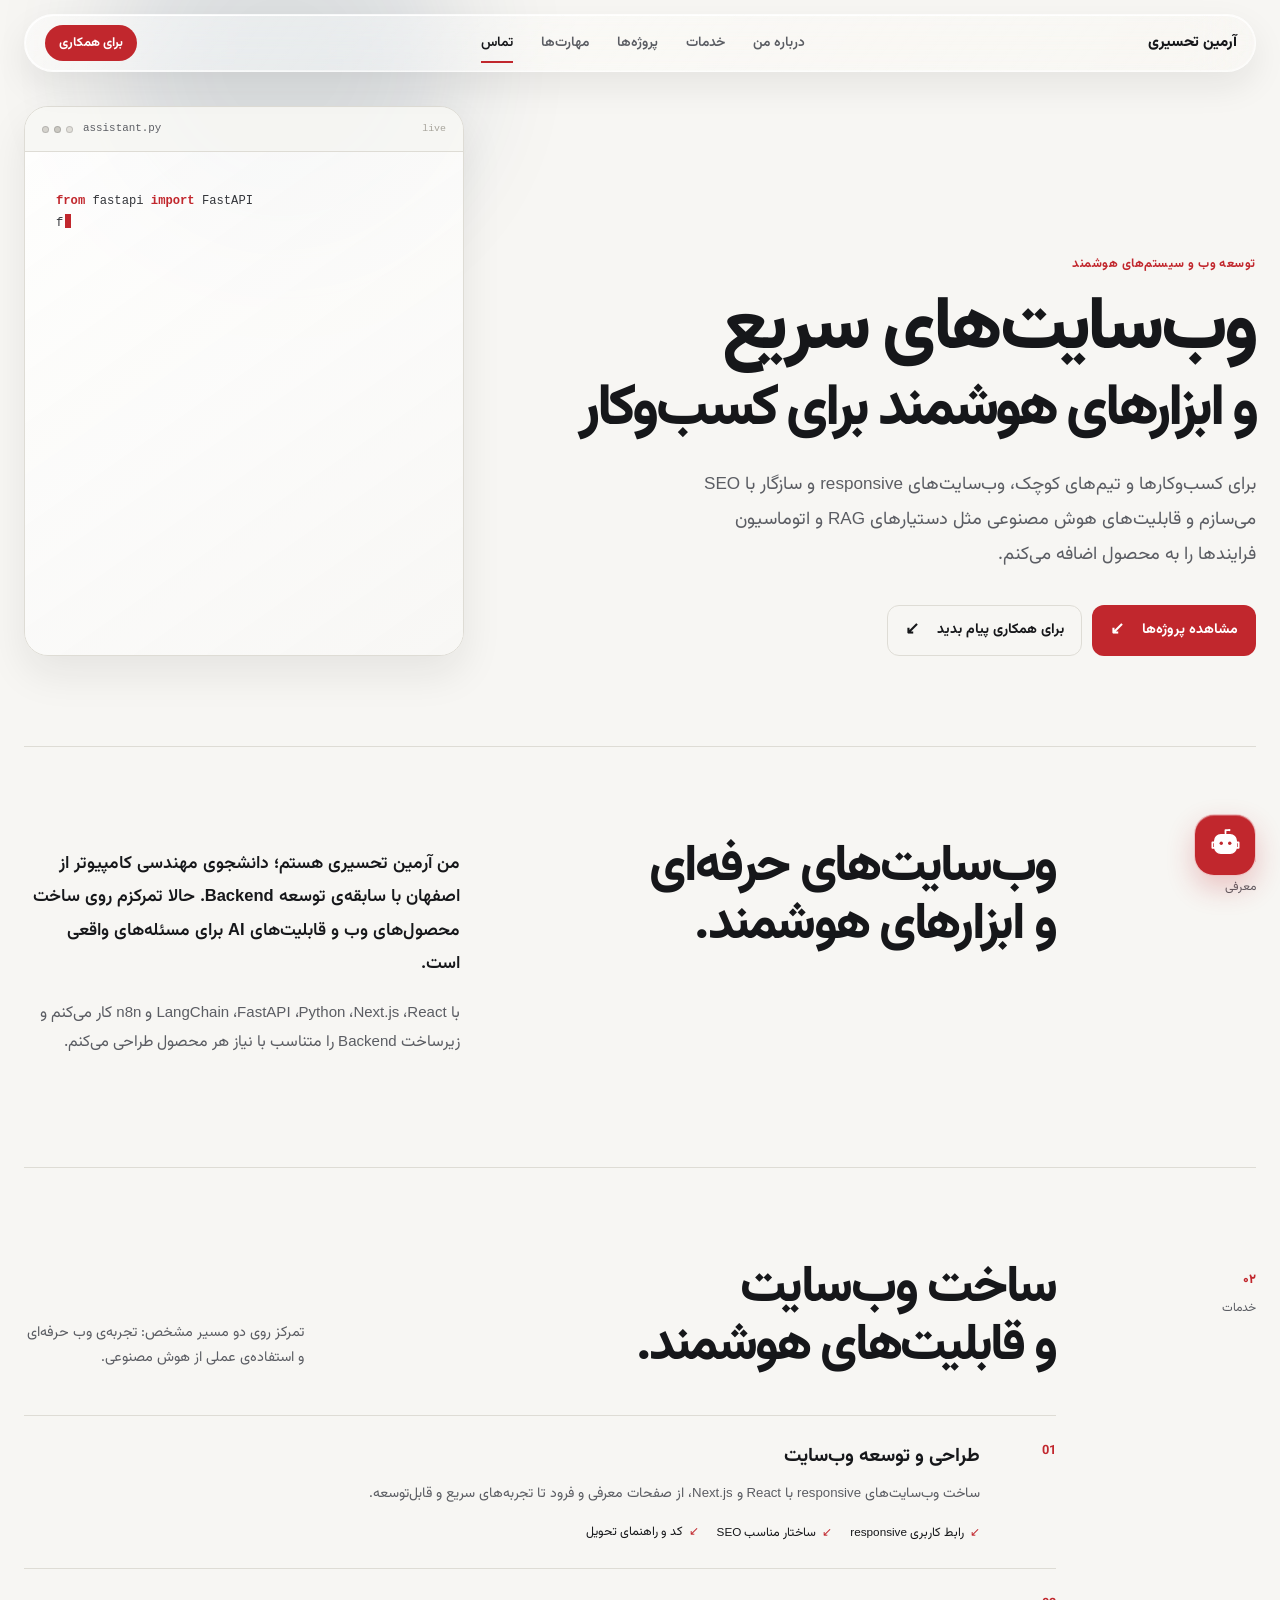
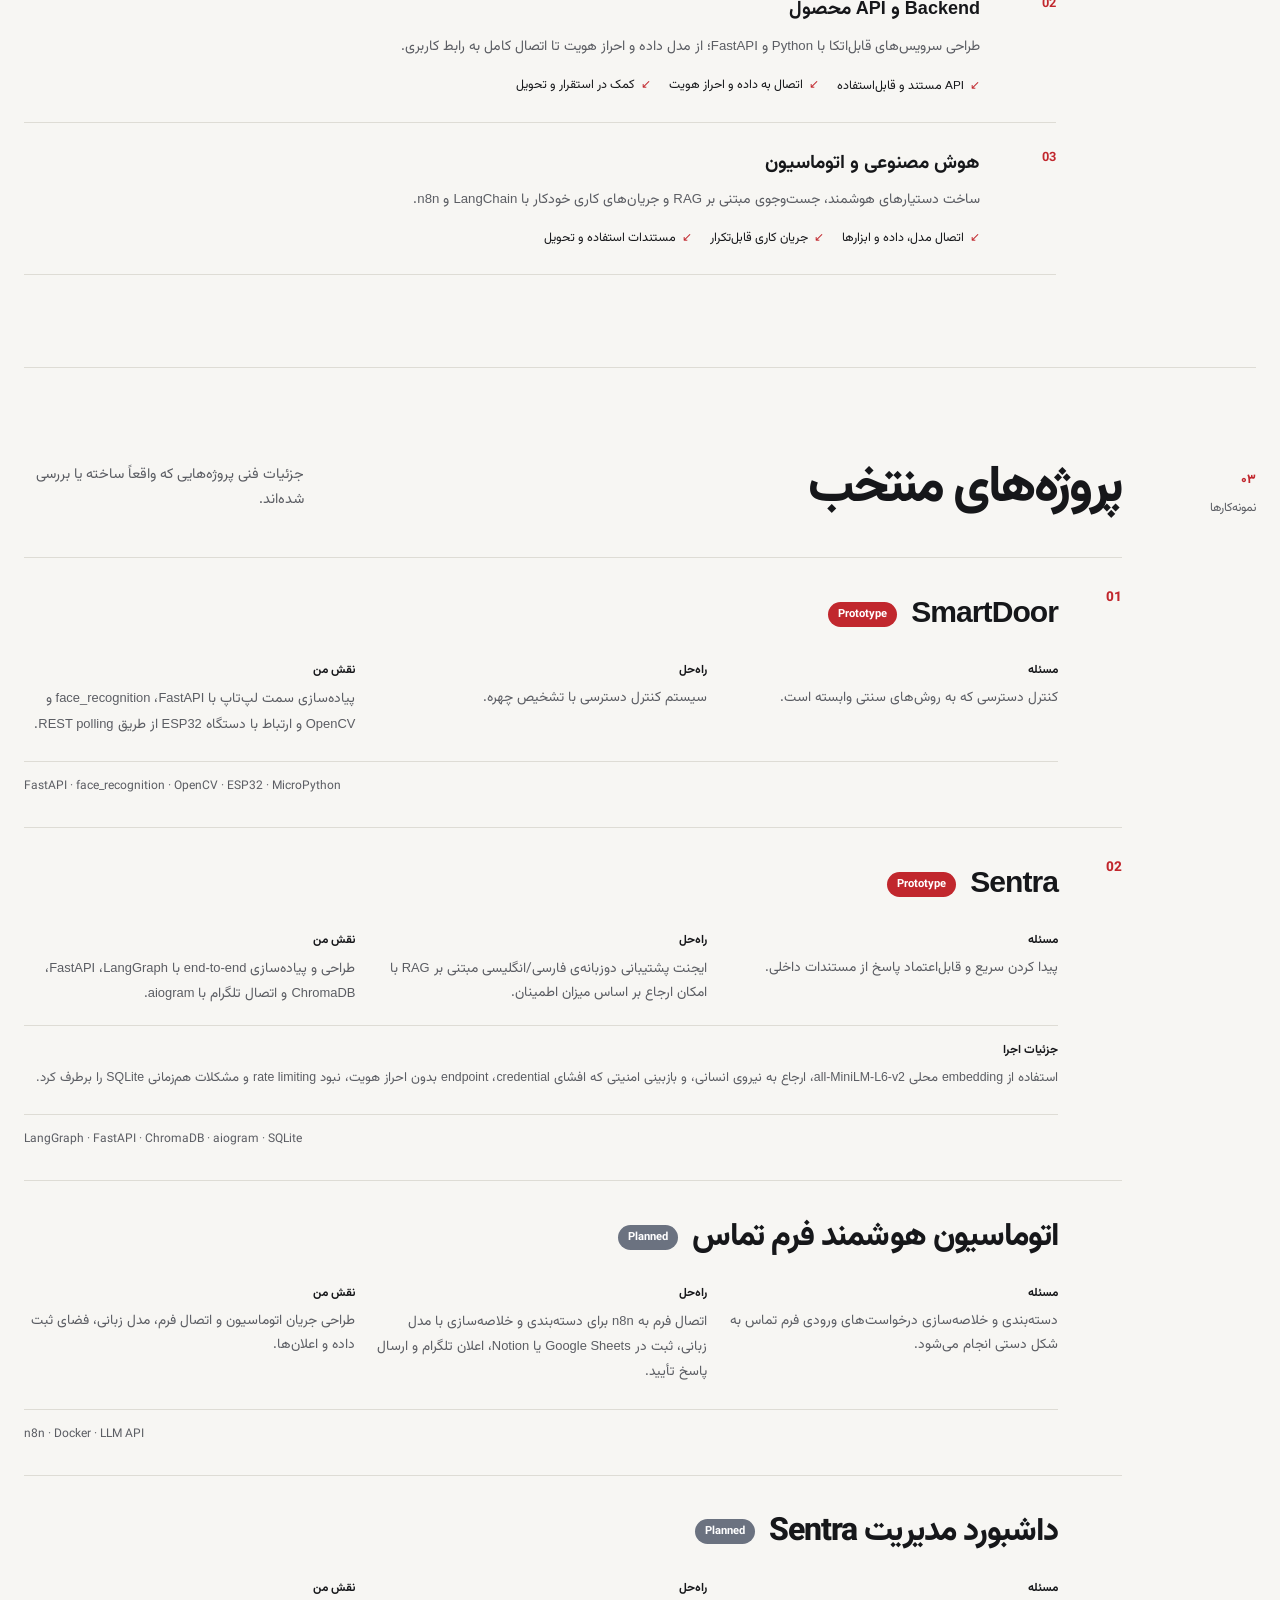
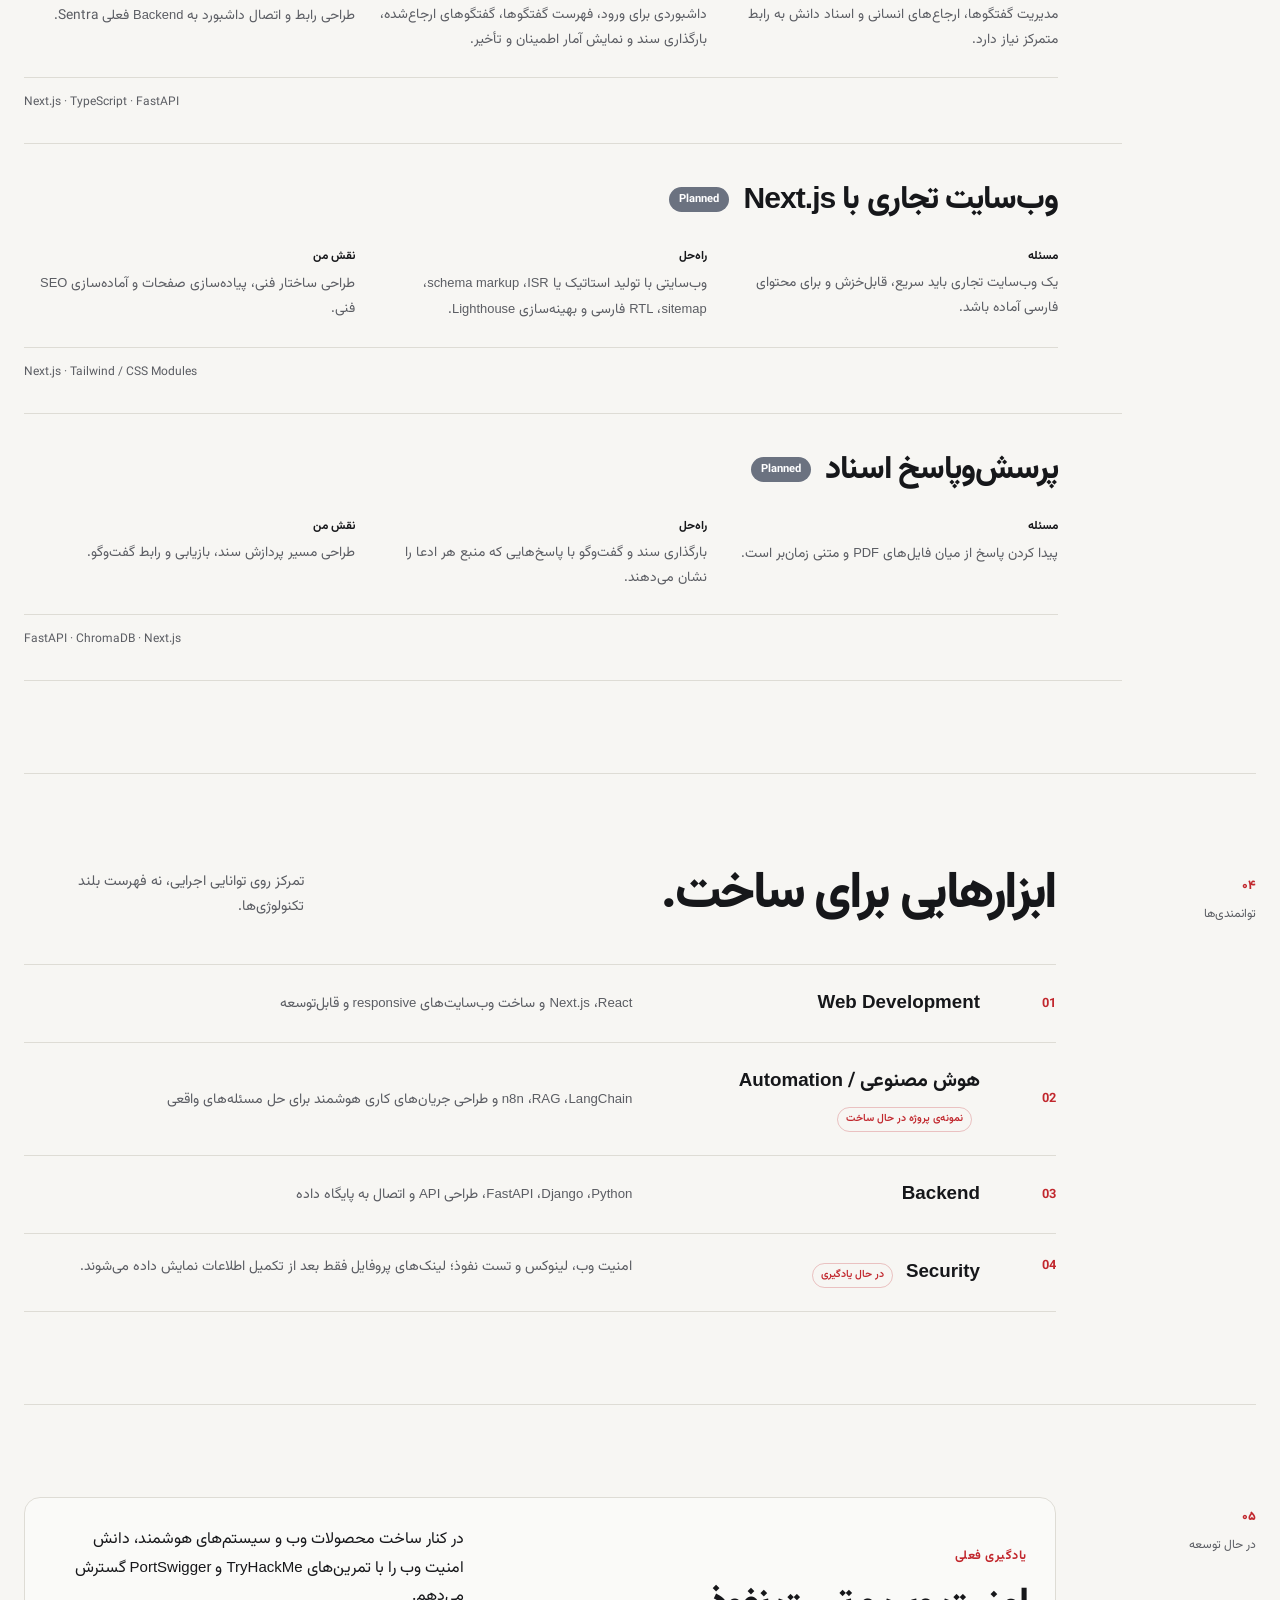
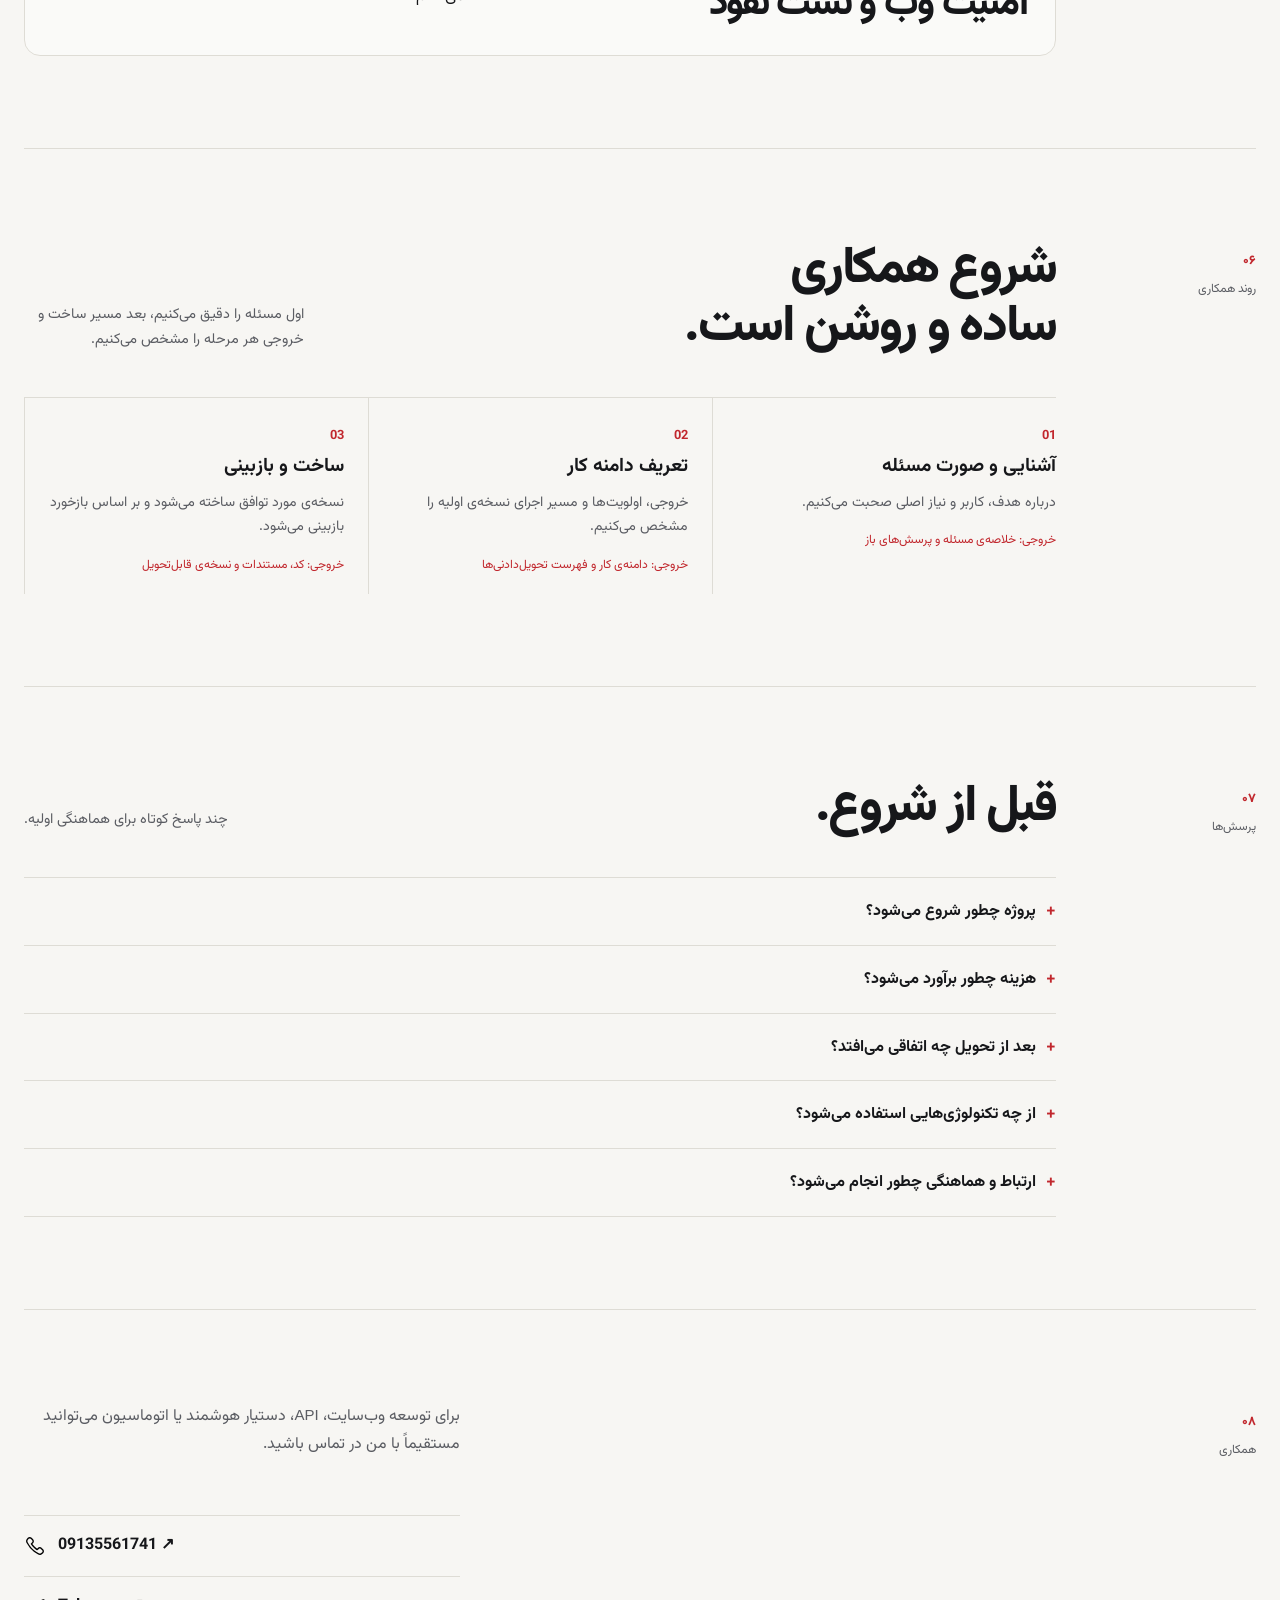
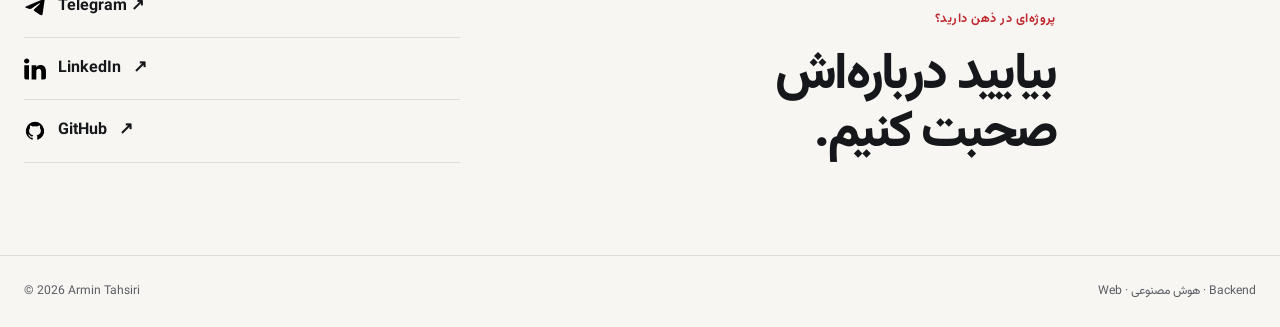
<file: index.html>
<!doctype html>
<html lang="fa" dir="rtl">
<head>
  <meta charset="UTF-8">
  <meta name="viewport" content="width=device-width, initial-scale=1.0">
  <title>آرمین تحسیری | توسعه وب و سیستم‌های هوشمند</title>
  <meta name="title" content="آرمین تحسیری | توسعه وب و سیستم‌های هوشمند">
  <meta name="description" content="پورتفولیوی آرمین تحسیری؛ توسعه وب‌سایت و سیستم‌های هوشمند برای کسب‌وکارها با React، Next.js، FastAPI، LangChain و n8n.">
  <meta name="keywords" content="آرمین تحسیری, توسعه وب‌سایت, React, Next.js, FastAPI, هوش مصنوعی, RAG, LangChain, n8n, اتوماسیون">
  <meta name="author" content="آرمین تحسیری">
  <meta name="google-site-verification" content="2gHAa9DDjISfh5iPC5oAylC9p3EMPKFRzjGPcyd7Hhc">
  <meta name="robots" content="index, follow">
  <meta name="referrer" content="strict-origin-when-cross-origin">
  <meta name="theme-color" content="#F7F6F3">
  <meta name="color-scheme" content="light">
  <link rel="canonical" href="https://armintahsiri.github.io/">
  <link rel="icon" type="image/svg+xml" href="favicon.svg">
  <meta property="og:type" content="website">
  <meta property="og:locale" content="fa_IR">
  <meta property="og:site_name" content="پورتفولیو آرمین تحسیری">
  <meta property="og:url" content="https://armintahsiri.github.io/">
  <meta property="og:title" content="آرمین تحسیری | توسعه وب و سیستم‌های هوشمند">
  <meta property="og:description" content="ساخت وب‌سایت، دستیارهای هوشمند و جریان‌های کاری خودکار برای کسب‌وکارها.">
  <meta property="og:image" content="https://armintahsiri.github.io/og-image.png">
  <meta name="twitter:card" content="summary_large_image">
  <meta name="twitter:title" content="آرمین تحسیری | توسعه وب و سیستم‌های هوشمند">
  <meta name="twitter:description" content="پورتفولیو و پروژه‌های آرمین تحسیری در توسعه وب، هوش مصنوعی و اتوماسیون.">
  <meta name="twitter:image" content="https://armintahsiri.github.io/og-image.png">
  <link rel="preload" href="fonts/Vazirmatn-Regular.woff2" as="font" type="font/woff2" crossorigin>
  <link rel="stylesheet" href="style.css">
  <script type="application/ld+json">
  {
    "@context": "https://schema.org",
    "@type": "Person",
    "name": "آرمین تحسیری",
    "alternateName": "Armin Tahsiri",
    "url": "https://armintahsiri.github.io/",
    "sameAs": ["https://github.com/armintahsiri"],
    "jobTitle": "Web & AI Developer",
    "knowsAbout": ["Web Development", "React", "Next.js", "Python", "FastAPI", "Artificial Intelligence", "RAG", "LangChain", "n8n", "Automation"]
  }
  </script>
</head>
<body>
  <div class="ambient ambient-blue" aria-hidden="true"></div>
  <header class="site-header" id="site-header">
    <div class="nav-shell section-wrap">
      <a class="brand" href="#top" aria-label="بازگشت به ابتدای صفحه، آرمین تحسیری">آرمین تحسیری</a>
      <nav class="site-nav" id="site-nav" aria-label="منوی اصلی">
        <a href="#about">درباره من</a><a href="#services">خدمات</a><a href="#projects">پروژه‌ها</a><a href="#skills">مهارت‌ها</a><a href="#contact">تماس</a>
      </nav>
      <a class="nav-cta" href="#collab-modal" data-open-modal>برای همکاری</a>
      <button class="nav-toggle" id="nav-toggle" type="button" aria-label="باز و بسته کردن منو" aria-controls="site-nav" aria-expanded="false"><span></span><span></span><span></span></button>
    </div>
  </header>

  <main id="top">
    <section class="hero section-wrap" aria-labelledby="hero-title">
      <div class="hero-copy">
        <p class="eyebrow">توسعه وب و سیستم‌های هوشمند</p>
        <h1 id="hero-title">وب‌سایت‌های سریع<br><em>و ابزارهای هوشمند برای کسب‌وکار</em></h1>
        <p class="hero-lead">برای کسب‌وکارها و تیم‌های کوچک، وب‌سایت‌های <span class="tech" dir="ltr">responsive</span> و سازگار با <span class="tech" dir="ltr">SEO</span> می‌سازم و قابلیت‌های هوش مصنوعی مثل دستیارهای <span class="tech" dir="ltr">RAG</span> و اتوماسیون فرایندها را به محصول اضافه می‌کنم.</p>
        <div class="hero-actions"><a class="button button-primary" href="#projects">مشاهده پروژه‌ها <span>↙</span></a><a class="button button-secondary" href="#collab-modal" data-open-modal>برای همکاری پیام بدید <span>↙</span></a></div>
      </div>
      <div class="hero-media hero-code-visual" data-hero-visual aria-hidden="true">
        <div class="code-window" dir="ltr">
          <div class="code-window-bar">
            <span class="window-dots" aria-hidden="true"><i></i><i></i><i></i></span>
            <span class="window-file">assistant.py</span>
            <span class="window-state" data-window-state>live</span>
          </div>
          <div class="code-window-body">
            <div class="code-stage" data-code-stage>
              <pre class="code-block"><code data-code-output></code><span class="typing-cursor" aria-hidden="true"></span></pre>
              <div class="run-status" data-run-status><span></span> running</div>
            </div>
            <div class="chat-stage" data-chat-stage>
              <div class="chat-message chat-user"><span class="chat-label">شما</span><p>چطور پشتیبانی مشتری‌ها را سریع‌تر کنم؟</p></div>
              <div class="chat-typing" data-chat-typing><span></span><span></span><span></span></div>
              <div class="chat-message chat-assistant"><span class="chat-label">دستیار هوشمند</span><p data-chat-output></p><span class="typing-cursor" aria-hidden="true"></span></div>
            </div>
          </div>
        </div>
      </div>
    </section>

    <section class="editorial-section section-wrap" id="about" aria-labelledby="about-title">
      <div class="section-index"><span>۰۱</span><p>معرفی</p></div>
      <div class="section-content about-layout"><div><h2 id="about-title">وب‌سایت‌های حرفه‌ای<br>و ابزارهای هوشمند.</h2></div><div class="about-copy"><p class="lead-paragraph">من آرمین تحسیری هستم؛ دانشجوی مهندسی کامپیوتر از اصفهان با سابقه‌ی توسعه <span class="tech" dir="ltr">Backend</span>. حالا تمرکزم روی ساخت محصول‌های وب و قابلیت‌های <span class="tech" dir="ltr">AI</span> برای مسئله‌های واقعی است.</p><p>با <span class="tech" dir="ltr">React</span>، <span class="tech" dir="ltr">Next.js</span>، <span class="tech" dir="ltr">Python</span>، <span class="tech" dir="ltr">FastAPI</span>، <span class="tech" dir="ltr">LangChain</span> و <span class="tech" dir="ltr">n8n</span> کار می‌کنم و زیرساخت <span class="tech" dir="ltr">Backend</span> را متناسب با نیاز هر محصول طراحی می‌کنم.</p></div></div>
    </section>

    <section class="editorial-section section-wrap" id="services" aria-labelledby="services-title">
      <div class="section-index"><span>۰۲</span><p>خدمات</p></div>
      <div class="section-content"><div class="section-heading-row"><h2 id="services-title">ساخت وب‌سایت<br>و قابلیت‌های هوشمند.</h2><p>تمرکز روی دو مسیر مشخص: تجربه‌ی وب حرفه‌ای و استفاده‌ی عملی از هوش مصنوعی.</p></div><div class="service-list">
        <article class="service-line"><strong>01</strong><div><h3>طراحی و توسعه وب‌سایت</h3><p>ساخت وب‌سایت‌های <span class="tech" dir="ltr">responsive</span> با <span class="tech" dir="ltr">React</span> و <span class="tech" dir="ltr">Next.js</span>، از صفحات معرفی و فرود تا تجربه‌های سریع و قابل‌توسعه.</p><ul class="deliverables"><li>رابط کاربری <span class="tech" dir="ltr">responsive</span></li><li>ساختار مناسب <span class="tech" dir="ltr">SEO</span></li><li>کد و راهنمای تحویل</li></ul></div></article>
        <article class="service-line"><strong>02</strong><div><h3><span class="tech" dir="ltr">Backend</span> و <span class="tech" dir="ltr">API</span> محصول</h3><p>طراحی سرویس‌های قابل‌اتکا با <span class="tech" dir="ltr">Python</span> و <span class="tech" dir="ltr">FastAPI</span>؛ از مدل داده و احراز هویت تا اتصال کامل به رابط کاربری.</p><ul class="deliverables"><li><span class="tech" dir="ltr">API</span> مستند و قابل‌استفاده</li><li>اتصال به داده و احراز هویت</li><li>کمک در استقرار و تحویل</li></ul></div></article>
        <article class="service-line"><strong>03</strong><div><h3>هوش مصنوعی و اتوماسیون</h3><p>ساخت دستیارهای هوشمند، جست‌وجوی مبتنی بر <span class="tech" dir="ltr">RAG</span> و جریان‌های کاری خودکار با <span class="tech" dir="ltr">LangChain</span> و <span class="tech" dir="ltr">n8n</span>.</p><ul class="deliverables"><li>اتصال مدل، داده و ابزارها</li><li>جریان کاری قابل‌تکرار</li><li>مستندات استفاده و تحویل</li></ul></div></article>
      </div></div>
    </section>

    <section class="editorial-section section-wrap" id="projects" aria-labelledby="projects-title">
      <div class="section-index"><span>۰۳</span><p>نمونه‌کارها</p></div>
      <div class="section-content"><div class="section-heading-row"><h2 id="projects-title">پروژه‌های منتخب</h2><p>جزئیات فنی پروژه‌هایی که واقعاً ساخته یا بررسی شده‌اند.</p></div><div class="project-list">
        <article class="project-row" data-project="smartdoor"><div class="project-number">01</div><div class="project-main"><div class="project-title-row"><h3><span class="tech" dir="ltr">SmartDoor</span></h3><span class="status status-prototype">Prototype</span></div><div class="project-details"><p><b>مسئله</b>کنترل دسترسی که به روش‌های سنتی وابسته است.</p><p><b>راه‌حل</b>سیستم کنترل دسترسی با تشخیص چهره.</p><p><b>نقش من</b>پیاده‌سازی سمت لپ‌تاپ با <span class="tech" dir="ltr">FastAPI</span>، <span class="tech" dir="ltr">face_recognition</span> و <span class="tech" dir="ltr">OpenCV</span> و ارتباط با دستگاه <span class="tech" dir="ltr">ESP32</span> از طریق <span class="tech" dir="ltr">REST polling</span>.</p></div><div class="project-extra" data-results hidden><p><b>نتیجه‌ی اندازه‌گیری‌شده</b></p></div><div class="project-footer"><span class="tech-stack" dir="ltr">FastAPI · face_recognition · OpenCV · ESP32 · MicroPython</span><div class="project-links" data-repo="" data-demo=""></div></div></div></article>
        <article class="project-row" data-project="sentra"><div class="project-number">02</div><div class="project-main"><div class="project-title-row"><h3><span class="tech" dir="ltr">Sentra</span></h3><span class="status status-prototype">Prototype</span></div><div class="project-details"><p><b>مسئله</b>پیدا کردن سریع و قابل‌اعتماد پاسخ از مستندات داخلی.</p><p><b>راه‌حل</b>ایجنت پشتیبانی دو‌زبانه‌ی فارسی/انگلیسی مبتنی بر <span class="tech" dir="ltr">RAG</span> با امکان ارجاع بر اساس میزان اطمینان.</p><p><b>نقش من</b>طراحی و پیاده‌سازی <span class="tech" dir="ltr">end-to-end</span> با <span class="tech" dir="ltr">LangGraph</span>، <span class="tech" dir="ltr">FastAPI</span>، <span class="tech" dir="ltr">ChromaDB</span> و اتصال تلگرام با <span class="tech" dir="ltr">aiogram</span>.</p></div><div class="project-extra"><p><b>جزئیات اجرا</b>استفاده از <span class="tech" dir="ltr">embedding</span> محلی <span class="tech" dir="ltr">all-MiniLM-L6-v2</span>، ارجاع به نیروی انسانی، و بازبینی امنیتی که افشای <span class="tech" dir="ltr">credential</span>، <span class="tech" dir="ltr">endpoint</span> بدون احراز هویت، نبود <span class="tech" dir="ltr">rate limiting</span> و مشکلات هم‌زمانی <span class="tech" dir="ltr">SQLite</span> را برطرف کرد.</p></div><div class="project-footer"><span class="tech-stack" dir="ltr">LangGraph · FastAPI · ChromaDB · aiogram · SQLite</span><div class="project-links" data-repo="" data-demo=""></div></div></div></article>
        <article class="project-row" hidden aria-hidden="true" data-draft="true"><div class="project-number" aria-hidden="true"></div><div class="project-main"><div class="project-title-row"><h3>اتوماسیون هوشمند فرم تماس</h3><span class="status status-planned">Planned</span></div><div class="project-details"><p><b>مسئله</b>دسته‌بندی و خلاصه‌سازی درخواست‌های ورودی فرم تماس به شکل دستی انجام می‌شود.</p><p><b>راه‌حل</b>اتصال فرم به <span class="tech" dir="ltr">n8n</span> برای دسته‌بندی و خلاصه‌سازی با مدل زبانی، ثبت در <span class="tech" dir="ltr">Google Sheets</span> یا <span class="tech" dir="ltr">Notion</span>، اعلان تلگرام و ارسال پاسخ تأیید.</p><p><b>نقش من</b>طراحی جریان اتوماسیون و اتصال فرم، مدل زبانی، فضای ثبت داده و اعلان‌ها.</p></div><div class="project-footer"><span class="tech-stack" dir="ltr">n8n · Docker · LLM API</span><div class="project-links"></div></div></div></article>
        <article class="project-row" hidden aria-hidden="true" data-draft="true"><div class="project-number" aria-hidden="true"></div><div class="project-main"><div class="project-title-row"><h3>داشبورد مدیریت Sentra</h3><span class="status status-planned">Planned</span></div><div class="project-details"><p><b>مسئله</b>مدیریت گفتگوها، ارجاع‌های انسانی و اسناد دانش به رابط متمرکز نیاز دارد.</p><p><b>راه‌حل</b>داشبوردی برای ورود، فهرست گفتگوها، گفتگوهای ارجاع‌شده، بارگذاری سند و نمایش آمار اطمینان و تأخیر.</p><p><b>نقش من</b>طراحی رابط و اتصال داشبورد به <span class="tech" dir="ltr">Backend</span> فعلی Sentra.</p></div><div class="project-footer"><span class="tech-stack" dir="ltr">Next.js · TypeScript · FastAPI</span><div class="project-links"></div></div></div></article>
        <article class="project-row" hidden aria-hidden="true" data-draft="true"><div class="project-number" aria-hidden="true"></div><div class="project-main"><div class="project-title-row"><h3>وب‌سایت تجاری با <span class="tech" dir="ltr">Next.js</span></h3><span class="status status-planned">Planned</span></div><div class="project-details"><p><b>مسئله</b>یک وب‌سایت تجاری باید سریع، قابل‌خزش و برای محتوای فارسی آماده باشد.</p><p><b>راه‌حل</b>وب‌سایتی با تولید استاتیک یا <span class="tech" dir="ltr">ISR</span>، <span class="tech" dir="ltr">schema markup</span>، <span class="tech" dir="ltr">sitemap</span>، <span class="tech" dir="ltr">RTL</span> فارسی و بهینه‌سازی <span class="tech" dir="ltr">Lighthouse</span>.</p><p><b>نقش من</b>طراحی ساختار فنی، پیاده‌سازی صفحات و آماده‌سازی <span class="tech" dir="ltr">SEO</span> فنی.</p></div><div class="project-footer"><span class="tech-stack" dir="ltr">Next.js · Tailwind / CSS Modules</span><div class="project-links"></div></div></div></article>
        <article class="project-row" hidden aria-hidden="true" data-draft="true"><div class="project-number" aria-hidden="true"></div><div class="project-main"><div class="project-title-row"><h3>پرسش‌وپاسخ اسناد</h3><span class="status status-planned">Planned</span></div><div class="project-details"><p><b>مسئله</b>پیدا کردن پاسخ از میان فایل‌های <span class="tech" dir="ltr">PDF</span> و متنی زمان‌بر است.</p><p><b>راه‌حل</b>بارگذاری سند و گفت‌وگو با پاسخ‌هایی که منبع هر ادعا را نشان می‌دهند.</p><p><b>نقش من</b>طراحی مسیر پردازش سند، بازیابی و رابط گفت‌وگو.</p></div><div class="project-footer"><span class="tech-stack" dir="ltr">FastAPI · ChromaDB · Next.js</span><div class="project-links"></div></div></div></article>
      </div></div>
    </section>

    <section class="editorial-section section-wrap" id="skills" aria-labelledby="skills-title">
      <div class="section-index"><span>۰۴</span><p>توانمندی‌ها</p></div>
      <div class="section-content"><div class="section-heading-row"><h2 id="skills-title">ابزارهایی برای ساخت.</h2><p>تمرکز روی توانایی اجرایی، نه فهرست بلند تکنولوژی‌ها.</p></div><div class="skills-list">
        <div class="skill-line"><strong>01</strong><h3><span class="tech" dir="ltr">Web Development</span></h3><p><span class="tech" dir="ltr">React</span>، <span class="tech" dir="ltr">Next.js</span> و ساخت وب‌سایت‌های <span class="tech" dir="ltr">responsive</span> و قابل‌توسعه</p></div>
        <div class="skill-line"><strong>02</strong><h3>هوش مصنوعی / <span class="tech" dir="ltr">Automation</span> <small>نمونه‌ی پروژه در حال ساخت</small></h3><p><span class="tech" dir="ltr">LangChain</span>، <span class="tech" dir="ltr">RAG</span>، <span class="tech" dir="ltr">n8n</span> و طراحی جریان‌های کاری هوشمند برای حل مسئله‌های واقعی</p></div>
        <div class="skill-line"><strong>03</strong><h3><span class="tech" dir="ltr">Backend</span></h3><p><span class="tech" dir="ltr">Python</span>، <span class="tech" dir="ltr">Django</span>، <span class="tech" dir="ltr">FastAPI</span>، طراحی <span class="tech" dir="ltr">API</span> و اتصال به پایگاه داده</p></div>
        <div class="skill-line"><strong>04</strong><h3><span class="tech" dir="ltr">Security</span> <small>در حال یادگیری</small></h3><p>امنیت وب، لینوکس و تست نفوذ؛ لینک‌های پروفایل فقط بعد از تکمیل اطلاعات نمایش داده می‌شوند.</p><div class="profile-links" data-profile-links></div></div>
      </div></div>
    </section>

    <section class="editorial-section section-wrap learning-section" aria-labelledby="learning-title"><div class="section-index"><span>۰۵</span><p>در حال توسعه</p></div><div class="section-content learning-card"><div><p class="eyebrow">یادگیری فعلی</p><h2 id="learning-title">امنیت وب و تست نفوذ</h2></div><div><p>در کنار ساخت محصولات وب و سیستم‌های هوشمند، دانش امنیت وب را با تمرین‌های <span class="tech" dir="ltr">TryHackMe</span> و <span class="tech" dir="ltr">PortSwigger</span> گسترش می‌دهم.</p><div class="profile-links" data-profile-links></div></div></div></section>

    <section class="editorial-section section-wrap" id="process" aria-labelledby="process-title"><div class="section-index"><span>۰۶</span><p>روند همکاری</p></div><div class="section-content"><div class="section-heading-row"><h2 id="process-title">شروع همکاری<br>ساده و روشن است.</h2><p>اول مسئله را دقیق می‌کنیم، بعد مسیر ساخت و خروجی هر مرحله را مشخص می‌کنیم.</p></div><div class="process-list"><div class="process-step"><strong>01</strong><h3>آشنایی و صورت مسئله</h3><p>درباره هدف، کاربر و نیاز اصلی صحبت می‌کنیم.</p><span>خروجی: خلاصه‌ی مسئله و پرسش‌های باز</span></div><div class="process-step"><strong>02</strong><h3>تعریف دامنه کار</h3><p>خروجی، اولویت‌ها و مسیر اجرای نسخه‌ی اولیه را مشخص می‌کنیم.</p><span>خروجی: دامنه‌ی کار و فهرست تحویل‌دادنی‌ها</span></div><div class="process-step"><strong>03</strong><h3>ساخت و بازبینی</h3><p>نسخه‌ی مورد توافق ساخته می‌شود و بر اساس بازخورد بازبینی می‌شود.</p><span>خروجی: کد، مستندات و نسخه‌ی قابل‌تحویل</span></div></div></div></section>

    <section class="editorial-section section-wrap faq-section" id="faq" aria-labelledby="faq-title"><div class="section-index"><span>۰۷</span><p>پرسش‌ها</p></div><div class="section-content"><div class="section-heading-row"><h2 id="faq-title">قبل از شروع.</h2><p>چند پاسخ کوتاه برای هماهنگی اولیه.</p></div><div class="faq-list"><details><summary>پروژه چطور شروع می‌شود؟</summary><p>با توضیح مسئله، هدف، مخاطب و چیزی که باید تحویل شود. بعد درباره دامنه‌ی کار و مسیر مناسب صحبت می‌کنیم.</p></details><details><summary>هزینه چطور برآورد می‌شود؟</summary><p>به دامنه، پیچیدگی، تعداد خروجی‌ها و وضعیت فعلی پروژه بستگی دارد؛ بعد از روشن شدن این موارد می‌توان برآورد دقیق‌تری ارائه کرد.</p></details><details><summary>بعد از تحویل چه اتفاقی می‌افتد؟</summary><p>کد و مستندات تحویل می‌شود و در صورت توافق، درباره استقرار یا رفع ایرادهای پس از تحویل هماهنگ می‌کنیم.</p></details><details><summary>از چه تکنولوژی‌هایی استفاده می‌شود؟</summary><p>بسته به نیاز پروژه، از <span class="tech" dir="ltr">React</span>، <span class="tech" dir="ltr">Next.js</span>، <span class="tech" dir="ltr">FastAPI</span>، <span class="tech" dir="ltr">LangChain</span> و <span class="tech" dir="ltr">n8n</span> استفاده می‌شود.</p></details><details><summary>ارتباط و هماهنگی چطور انجام می‌شود؟</summary><p>کانال ارتباطی و شیوه‌ی بازبینی در شروع کار مشخص می‌شود تا تصمیم‌ها و بازخوردها قابل پیگیری باشند.</p></details></div></div></section>

    <section class="editorial-section section-wrap" id="contact" aria-labelledby="contact-title"><div class="section-index"><span>۰۸</span><p>همکاری</p></div><div class="section-content contact-layout"><div><p class="eyebrow">پروژه‌ای در ذهن دارید؟</p><h2 id="contact-title">بیایید درباره‌اش<br>صحبت کنیم.</h2></div><div class="contact-copy"><p>برای توسعه وب‌سایت، <span class="tech" dir="ltr">API</span>، دستیار هوشمند یا اتوماسیون می‌توانید مستقیماً با من در تماس باشید.</p><div class="contact-links"><a class="contact-email" data-config-link="email" hidden></a><a class="contact-social" data-config-link="phone" dir="ltr" hidden></a><a class="contact-social" data-config-link="telegram" target="_blank" rel="noopener noreferrer" hidden>تلگرام <span>↗</span></a><a class="contact-social" data-config-link="linkedin" target="_blank" rel="noopener noreferrer" hidden>LinkedIn <span>↗</span></a><a class="contact-github" href="https://github.com/armintahsiri" target="_blank" rel="noopener noreferrer"> GitHub <span>↗</span></a></div><p class="response-note" hidden data-response-note>پاسخ‌گویی معمولاً در همان روز یا روز بعد.</p></div></div></section>
  </main>
  <footer class="site-footer"><div class="section-wrap"><span>© <span id="current-year">2026</span> Armin Tahsiri</span><span>Web · هوش مصنوعی · <span dir="ltr">Backend</span></span></div></footer>

  <div class="modal" id="collab-modal" aria-hidden="true" inert>
    <div class="modal-backdrop" data-close-modal></div>
    <section class="modal-panel" role="dialog" aria-modal="true" aria-labelledby="modal-title" aria-describedby="modal-intro">
      <button class="modal-close" type="button" aria-label="بستن فرم همکاری" data-close-modal>×</button>
      <p class="eyebrow">درخواست همکاری</p>
      <h2 id="modal-title">بیایید درباره پروژه‌تان گفتگو کنیم.</h2>
      <p class="modal-intro" id="modal-intro">نوع پروژه و مسئله‌ای که می‌خواهید حل شود را بنویسید تا درباره نیاز و مسیر همکاری صحبت کنیم.</p>
      <form class="collab-form" id="collab-form" novalidate>
        <div class="form-grid"><label>نام شما<input type="text" name="name" autocomplete="name" placeholder="نام و نام خانوادگی" required></label><label>ایمیل<input type="email" name="email" autocomplete="email" placeholder="ایمیل شما" dir="ltr" required></label></div>
        <label>نوع پروژه<select name="project" required><option value="" selected disabled>یک گزینه را انتخاب کنید</option><option dir="ltr">Backend و API</option><option>وب‌سایت</option><option dir="ltr">هوش مصنوعی و RAG</option><option dir="ltr">اتوماسیون با n8n</option><option>ترکیبی یا سایر</option></select></label>
        <label>توضیح کوتاه پروژه<textarea name="message" rows="4" placeholder="چه مسئله‌ای دارید و چه چیزی باید ساخته یا خودکار شود؟" required></textarea></label>
        <label>لینک یا ابزارهای موجود <span>(اختیاری)</span><input type="text" name="resources" placeholder="مستندات، ریپو، سرویس‌ها یا ابزارهای فعلی"></label>
        <label class="honeypot" aria-hidden="true">نام شرکت<input type="text" name="company" tabindex="-1" autocomplete="off"></label>
        <button class="button button-primary modal-submit" type="submit">ارسال درخواست <span>↗</span></button>
        <p class="modal-status" id="modal-status" role="status" aria-live="polite"></p>
      </form>
    </section>
  </div>
  <button class="floating-collab" type="button" data-open-modal aria-label="برای همکاری پیام بدید">
    <span class="floating-collab-tooltip" aria-hidden="true">برای همکاری پیام بدید</span>
    <svg class="floating-robot" viewBox="0 0 48 48" aria-hidden="true" focusable="false">
      <path class="robot-antenna" d="M24 8V4m0 0h4" />
      <circle class="robot-signal" cx="29" cy="4" r="1.5" />
      <rect class="robot-head" x="10" y="10" width="28" height="24" rx="8" />
      <circle class="robot-eye" cx="18.5" cy="21" r="2.2" />
      <circle class="robot-eye" cx="29.5" cy="21" r="2.2" />
      <path class="robot-mouth" d="M20 27.5c2.4 1.8 5.6 1.8 8 0" />
      <path class="robot-ear" d="M10 20H7v7h3m28-7h3v7h-3" />
    </svg>
  </button>
  <script src="script.js?v=6"></script>
</body>
</html>
</file>
<file: style.css>
/* Swiss / Editorial portfolio layout with a restrained liquid-glass header. */
@font-face{font-family:'Vazirmatn';src:url('fonts/Vazirmatn-Regular.woff2') format('woff2');font-weight:400;font-style:normal;font-display:swap}
@font-face{font-family:'Vazirmatn';src:url('fonts/Vazirmatn-Medium.woff2') format('woff2');font-weight:500;font-style:normal;font-display:swap}
@font-face{font-family:'Vazirmatn';src:url('fonts/Vazirmatn-SemiBold.woff2') format('woff2');font-weight:600;font-style:normal;font-display:swap}
@font-face{font-family:'Vazirmatn';src:url('fonts/Vazirmatn-Bold.woff2') format('woff2');font-weight:700;font-style:normal;font-display:swap}
@font-face{font-family:'Vazirmatn';src:url('fonts/Vazirmatn-ExtraBold.woff2') format('woff2');font-weight:800;font-style:normal;font-display:swap}
:root{--bg:#f7f6f3;--surface:#fff;--ink:#16171a;--muted:#5b5d63;--accent:#c1272d;--accent-dark:#9f1f24;--border:#dedcd5;--glass-border:rgba(255,255,255,.64);--radius-card:16px;--radius-button:12px;--max-width:1240px;--nav-height:58px;--font:'Vazirmatn',-apple-system,BlinkMacSystemFont,'Segoe UI',sans-serif;--ease:cubic-bezier(.16,1,.3,1)}
*,*::before,*::after{box-sizing:border-box}html{scroll-behavior:smooth;scroll-padding-top:100px}body{margin:0;min-width:320px;background:var(--bg);color:var(--ink);font-family:var(--font);line-height:1.75;overflow-x:hidden;text-rendering:optimizeLegibility;-webkit-font-smoothing:antialiased}body,button,a{-webkit-tap-highlight-color:transparent}a{color:inherit;text-decoration:none}button,input,textarea{font:inherit}:focus-visible{outline:2px solid var(--accent);outline-offset:4px}
.ambient{position:fixed;z-index:-1;width:360px;height:360px;border-radius:50%;filter:blur(60px);pointer-events:none;opacity:.16}.ambient-red{display:none}.ambient-blue{top:-120px;left:8%;background:#1e3a5f;opacity:.12}.section-wrap{width:min(100% - 48px,var(--max-width));margin-inline:auto}
.site-header{position:sticky;top:14px;z-index:20;height:var(--nav-height);margin-bottom:-72px;pointer-events:none}.nav-shell{position:relative;display:flex;align-items:center;gap:24px;min-height:var(--nav-height);padding:7px 18px 7px 20px;border:1px solid var(--glass-border);border-radius:999px;background:linear-gradient(125deg,rgba(255,255,255,.48),rgba(255,255,255,.16));box-shadow:0 14px 34px rgba(22,23,26,.08),inset 0 1px 0 rgba(255,255,255,.9),inset 0 -1px 0 rgba(255,255,255,.25);backdrop-filter:blur(30px) saturate(220%);-webkit-backdrop-filter:blur(30px) saturate(220%);pointer-events:auto}.nav-shell::before{content:'';position:absolute;inset:0;border-radius:inherit;padding:1px;background:linear-gradient(135deg,rgba(255,255,255,.95),transparent 38%,rgba(255,255,255,.36));-webkit-mask:linear-gradient(#000 0 0) content-box,linear-gradient(#000 0 0);-webkit-mask-composite:xor;mask-composite:exclude;pointer-events:none}.brand{display:flex;flex:0 0 auto;align-items:baseline;direction:rtl;font-size:.94rem;font-weight:800;letter-spacing:0}.brand-fa{color:var(--ink)}.site-nav{display:flex;align-items:center;justify-content:center;gap:28px;flex:1}.site-nav a{position:relative;color:var(--muted);font-size:.86rem;font-weight:600;transition:color .2s ease}.site-nav a::after{content:'';position:absolute;right:0;bottom:-8px;width:0;height:2px;background:var(--accent);transition:width .2s ease}.site-nav a:hover,.site-nav a.is-active{color:var(--ink)}.site-nav a:hover::after,.site-nav a.is-active::after{width:100%}.nav-cta{flex:0 0 auto;padding:7px 14px;border-radius:999px;color:#fff;background:var(--accent);font-size:.8rem;font-weight:700;transition:transform .2s var(--ease),background .2s ease,box-shadow .2s ease}.nav-cta:hover{background:var(--accent-dark);transform:translateY(-1px);box-shadow:0 6px 14px rgba(193,39,45,.18)}.nav-toggle{display:none;width:42px;height:42px;padding:9px;border:1px solid var(--border);border-radius:999px;background:rgba(255,255,255,.6);cursor:pointer}.nav-toggle span{display:block;width:21px;height:2px;margin:4px auto;background:var(--ink)}
.hero{position:relative;display:grid;grid-template-columns:minmax(0,1fr) minmax(300px,380px);gap:72px;align-items:end;min-height:760px;padding-top:150px;padding-bottom:110px}.hero-copy{max-width:820px}.eyebrow{margin:0 0 16px;color:var(--accent);font-size:.78rem;font-weight:700;letter-spacing:.04em}.hero h1,h2,h3,p{margin-top:0}.hero h1{max-width:760px;margin-bottom:22px;font-size:clamp(3.2rem,8vw,7.4rem);font-weight:800;line-height:1.03;letter-spacing:-.055em}.hero h1 em{color:var(--accent);font-style:normal}.hero-lead{max-width:590px;margin-bottom:32px;color:var(--muted);font-size:clamp(1.05rem,1.8vw,1.28rem);line-height:1.9}.hero-actions{display:flex;flex-wrap:wrap;gap:10px}.button{display:inline-flex;align-items:center;gap:18px;min-height:48px;padding:10px 17px;border:1px solid transparent;border-radius:var(--radius-button);font-size:.88rem;font-weight:700;transition:transform .2s var(--ease),box-shadow .2s ease,background .2s ease}.button span,.contact-email span,.contact-github span{font-size:1.05rem;direction:ltr}.button-primary{color:#fff;background:var(--accent)}.button-primary:hover{background:var(--accent-dark);transform:translateY(-1px);box-shadow:0 8px 20px rgba(193,39,45,.2)}.button-secondary{color:var(--ink);background:transparent;border-color:var(--border)}.button-secondary:hover{background:var(--surface);border-color:#c8c5bd;transform:translateY(-1px);box-shadow:0 6px 16px rgba(22,23,26,.06)}.hero-note{align-self:center;padding-top:34px;border-top:1px solid var(--border);color:var(--muted)}.hero-note span{color:var(--accent);font-size:.8rem;font-weight:700}.hero-note p{margin:18px 0 5px;font-size:.76rem}.hero-note strong{color:var(--ink);font-size:1rem;line-height:1.45}
.editorial-section{display:grid;grid-template-columns:156px minmax(0,1fr);gap:44px;padding-block:92px;border-top:1px solid var(--border)}.section-index{padding-top:6px;color:var(--accent)}.section-index span{font-size:.8rem;font-weight:800}.section-index p{margin-top:4px;color:var(--muted);font-size:.76rem}.section-content{min-width:0}.section-content h2{margin-bottom:0;font-size:clamp(2rem,4vw,4.2rem);font-weight:800;line-height:1.13;letter-spacing:-.045em}.about-layout,.contact-layout{display:grid;grid-template-columns:minmax(0,1.1fr) minmax(280px,.9fr);gap:64px;align-items:start}.about-copy{max-width:570px;padding-top:8px;color:var(--muted)}.about-copy p{margin-bottom:18px}.about-copy .lead-paragraph{color:var(--ink);font-size:1.1rem;font-weight:600;line-height:1.9}.section-heading-row{display:flex;align-items:end;justify-content:space-between;gap:30px;margin-bottom:40px}.section-heading-row>p{max-width:280px;margin-bottom:5px;color:var(--muted);font-size:.9rem}
.project-list{border-top:1px solid var(--border)}.project-row{display:grid;grid-template-columns:68px minmax(0,1fr);gap:22px;padding:28px 0 30px;border-bottom:1px solid var(--border)}.project-number{color:var(--accent);font-size:.85rem;font-weight:800}.project-title-row{display:flex;align-items:center;gap:14px;margin-bottom:18px}.project-title-row h3{margin-bottom:0;font-size:clamp(1.45rem,2.5vw,2.15rem);font-weight:800;letter-spacing:-.03em}.status{display:inline-flex;align-items:center;min-height:25px;padding:2px 10px;border-radius:999px;color:#fff;font-size:.7rem;font-weight:700;direction:ltr}.status-prototype{background:var(--accent)}.status-working{background:#276749}.project-details{display:grid;grid-template-columns:repeat(3,minmax(0,1fr));gap:20px;color:var(--muted);font-size:.86rem}.project-details p{margin-bottom:0;line-height:1.8}.project-details b{display:block;margin-bottom:4px;color:var(--ink);font-size:.74rem}.project-footer{display:flex;justify-content:space-between;gap:18px;margin-top:24px;padding-top:14px;border-top:1px solid var(--border);color:var(--muted);font-size:.75rem;direction:ltr}.repo-pending{color:var(--accent);direction:rtl;font-weight:600}
.skills-list{border-top:1px solid var(--border)}.skill-line{display:grid;grid-template-columns:56px minmax(180px,.7fr) minmax(0,1.3fr);gap:20px;align-items:center;padding:21px 0;border-bottom:1px solid var(--border)}.skill-line>strong{color:var(--accent);font-size:.8rem}.skill-line h3{margin-bottom:0;font-size:1.25rem;font-weight:700}.skill-line h3 small{display:inline-block;margin-right:8px;padding:2px 8px;border:1px solid rgba(193,39,45,.25);border-radius:999px;color:var(--accent);font-size:.65rem;font-weight:600}.skill-line p{margin-bottom:0;color:var(--muted);font-size:.88rem}.learning-section{align-items:start}.learning-card{display:grid;grid-template-columns:minmax(0,1fr) minmax(280px,.8fr);gap:50px;align-items:end;padding:28px;border:1px solid var(--border);border-radius:var(--radius-card);background:rgba(255,255,255,.42)}.learning-card h2{font-size:clamp(1.6rem,3vw,2.6rem)}.learning-card>p{max-width:430px;margin-bottom:4px;color:var(--muted)}
.contact-layout{align-items:end}.contact-copy{max-width:440px}.contact-copy>p{margin-bottom:24px;color:var(--muted)}.contact-email,.contact-github{display:flex;align-items:center;justify-content:space-between;padding:16px 0;border-bottom:1px solid var(--border);font-size:1rem;font-weight:700;direction:ltr}.contact-email{color:var(--accent)}.contact-github{color:var(--ink)}.contact-email:hover,.contact-github:hover{color:var(--accent)}.site-footer{padding:25px 0;border-top:1px solid var(--border);color:var(--muted);font-size:.76rem}.site-footer .section-wrap{display:flex;justify-content:space-between;gap:20px;direction:ltr}
@media (max-width:800px){.section-wrap{width:min(100% - 32px,var(--max-width))}.site-header{top:10px;margin-bottom:-68px}.nav-shell{padding-left:8px}.site-nav{position:absolute;top:calc(100% + 10px);left:0;right:0;display:flex;flex-direction:column;gap:0;align-items:stretch;padding:8px;border:1px solid var(--glass-border);border-radius:22px;background:rgba(255,255,255,.82);box-shadow:0 14px 30px rgba(22,23,26,.08);backdrop-filter:blur(24px) saturate(180%);-webkit-backdrop-filter:blur(24px) saturate(180%);opacity:0;visibility:hidden;transform:translateY(-8px);transition:opacity .2s ease,transform .2s ease,visibility .2s ease}.site-nav.is-open{opacity:1;visibility:visible;transform:translateY(0)}.site-nav a{padding:12px 14px;border-bottom:1px solid var(--border)}.site-nav a:last-child{border-bottom:0}.site-nav a::after{display:none}.nav-cta{display:none}.nav-toggle{display:block}.hero{grid-template-columns:1fr;gap:40px;min-height:auto;padding-top:155px;padding-bottom:86px}.hero h1{font-size:clamp(2.8rem,13vw,5rem)}.hero-note{justify-self:stretch;padding-top:18px}.hero-note p{display:inline;margin:0 8px 0 0}.hero-note strong{display:inline;margin-right:10px}.editorial-section{grid-template-columns:1fr;gap:22px;padding-block:62px}.section-index{display:flex;align-items:baseline;gap:10px}.section-index p{margin:0}.about-layout,.contact-layout,.learning-card{grid-template-columns:1fr;gap:30px}.section-heading-row{display:block;margin-bottom:28px}.section-heading-row>p{margin-top:12px}.project-details{grid-template-columns:1fr;gap:10px}.skill-line{grid-template-columns:42px 1fr;gap:10px 14px}.skill-line p{grid-column:2}.project-footer{align-items:flex-start;flex-direction:column;gap:8px}}
@media (prefers-reduced-motion:reduce){*,*::before,*::after{scroll-behavior:auto!important;transition-duration:.01ms!important;animation-duration:.01ms!important;animation-iteration-count:1!important}}

/* Service and process lists keep the reference site's outcome-oriented rhythm. */
.service-list,.process-list{border-top:1px solid var(--border)}
.service-line{display:grid;grid-template-columns:56px minmax(0,1fr);gap:20px;padding:24px 0;border-bottom:1px solid var(--border)}
.service-line>strong,.process-step>strong{color:var(--accent);font-size:.8rem}
.service-line h3,.process-step h3{margin:0 0 7px;font-size:1.2rem;font-weight:700}
.service-line p,.process-step p{max-width:680px;margin:0;color:var(--muted);font-size:.88rem}
.process-list{display:grid;grid-template-columns:repeat(3,1fr);gap:0}
.process-step{min-height:170px;padding:24px 24px 18px 0;border-left:1px solid var(--border)}
.process-step:first-child{padding-right:0}
.process-step:not(:first-child){padding-right:24px}
.process-step:not(:last-child){padding-left:24px}
@media (max-width:800px){.process-list{display:block}.process-step,.process-step:not(:first-child),.process-step:not(:last-child){min-height:auto;padding:20px 0;border-left:0;border-bottom:1px solid var(--border)}.process-step:last-child{border-bottom:0}.service-line{grid-template-columns:42px minmax(0,1fr);gap:14px}}

/* Collaboration inquiry modal. */
.modal{position:fixed;inset:0;z-index:50;display:grid;place-items:center;padding:24px;visibility:hidden;opacity:0;pointer-events:none;transition:opacity .24s ease,visibility .24s ease}.modal.is-open{visibility:visible;opacity:1;pointer-events:auto}.modal-backdrop{position:absolute;inset:0;background:rgba(22,23,26,.34);backdrop-filter:blur(12px);-webkit-backdrop-filter:blur(12px)}.modal-panel{position:relative;z-index:1;width:min(100%,620px);max-height:min(760px,calc(100vh - 48px));overflow-y:auto;padding:38px;border:1px solid rgba(255,255,255,.78);border-radius:24px;background:linear-gradient(145deg,rgba(255,255,255,.96),rgba(247,246,243,.9));box-shadow:0 26px 80px rgba(22,23,26,.22),inset 0 1px 0 rgba(255,255,255,.95)}.modal-close{position:absolute;top:18px;left:18px;width:36px;height:36px;border:1px solid var(--border);border-radius:999px;background:rgba(255,255,255,.62);color:var(--muted);font-size:1.35rem;line-height:1;cursor:pointer}.modal-panel h2{max-width:500px;margin-bottom:14px;font-size:clamp(1.8rem,4vw,3rem)}.modal-intro{max-width:520px;color:var(--muted);font-size:.92rem}.free-notice{display:flex;flex-direction:column;gap:3px;margin:24px 0;padding:16px 18px;border:1px solid rgba(193,39,45,.2);border-radius:var(--radius-card);background:rgba(193,39,45,.055)}.free-notice strong{color:var(--accent);font-size:1rem}.free-notice span{color:var(--muted);font-size:.8rem}.collab-form{display:flex;flex-direction:column;gap:16px}.collab-form label{display:flex;flex-direction:column;gap:6px;color:var(--muted);font-size:.8rem;font-weight:600}.form-grid{display:grid;grid-template-columns:1fr 1fr;gap:14px}.collab-form input,.collab-form textarea{width:100%;padding:12px 14px;border:1px solid var(--border);border-radius:12px;background:rgba(255,255,255,.64);color:var(--ink);font-size:.9rem;outline:none;transition:border-color .2s ease,box-shadow .2s ease}.collab-form input:focus,.collab-form textarea:focus{border-color:var(--accent);box-shadow:0 0 0 3px rgba(193,39,45,.1)}.collab-form textarea{resize:vertical;min-height:110px}.modal-submit{width:100%;justify-content:center;cursor:pointer}.modal-status{min-height:1.4em;margin:0;color:var(--muted);font-size:.78rem;text-align:center}.modal-status.is-error{color:var(--accent)}body.modal-open{overflow:hidden}
@media (max-width:600px){.modal{padding:14px}.modal-panel{padding:32px 20px 22px;border-radius:20px;max-height:calc(100vh - 28px)}.form-grid{grid-template-columns:1fr}.modal-close{top:12px;left:12px}}

/* Mobile navigation refinement: keep the control anchored and make the open panel feel intentional. */
@media (max-width:800px){
  .nav-shell{display:flex;align-items:center;justify-content:space-between;gap:12px;padding:7px 15px 7px 12px}
  .brand{font-size:.84rem;letter-spacing:.1em}
  .nav-toggle{display:flex;flex:0 0 42px;align-items:center;justify-content:center;flex-direction:column;gap:4px;margin-inline-start:0;padding:8px;border-color:rgba(22,23,26,.12);background:rgba(255,255,255,.72);box-shadow:0 4px 12px rgba(22,23,26,.06)}
  .nav-toggle span{margin:0;width:18px;transition:transform .2s ease,opacity .2s ease}
  .nav-toggle[aria-expanded="true"] span:nth-child(1){transform:translateY(6px) rotate(45deg)}
  .nav-toggle[aria-expanded="true"] span:nth-child(2){opacity:0}
  .nav-toggle[aria-expanded="true"] span:nth-child(3){transform:translateY(-6px) rotate(-45deg)}
  .site-nav{top:calc(100% + 12px);left:50%;right:auto;width:calc(100% - 8px);transform:translate(-50%,-8px);padding:10px;gap:4px;border:1px solid rgba(255,255,255,.78);border-radius:20px;background:linear-gradient(145deg,rgba(255,255,255,.96),rgba(247,246,243,.9));box-shadow:0 18px 40px rgba(22,23,26,.14),inset 0 1px 0 rgba(255,255,255,.9);backdrop-filter:blur(24px) saturate(180%);-webkit-backdrop-filter:blur(24px) saturate(180%)}
  .site-nav.is-open{transform:translate(-50%,0)}
  .site-nav a{display:flex;align-items:center;justify-content:space-between;min-height:46px;padding:10px 14px;border:0;border-radius:12px;color:var(--ink);transition:background .2s ease,color .2s ease}
  .site-nav a::before{content:'↙';color:var(--accent);font-size:.9rem;opacity:.7}
  .site-nav a:hover,.site-nav a.is-active{background:rgba(193,39,45,.07);color:var(--accent)}
}

/* Keep the project selector consistent with the collaboration form fields. */
.collab-form select{width:100%;padding:12px 14px;border:1px solid var(--border);border-radius:12px;background:rgba(255,255,255,.64);color:var(--ink);font:inherit;font-size:.9rem;outline:none;appearance:none;cursor:pointer;transition:border-color .2s ease,box-shadow .2s ease}.collab-form select:focus{border-color:var(--accent);box-shadow:0 0 0 3px rgba(193,39,45,.1)}.collab-form input[type="email"]{text-align:right}.collab-form input[type="email"]::placeholder{text-align:right}.collab-form label span{color:var(--muted);font-size:.72rem;font-weight:400}

/* Keep the hero confident and readable without letting the accent dominate the page. */
.hero{min-height:680px;padding-top:120px;padding-bottom:90px}.hero h1{max-width:900px;font-size:clamp(2.9rem,5.8vw,5.6rem);letter-spacing:-.045em}.hero h1 em{color:var(--ink);font-size:.78em}.hero-lead{max-width:560px;font-size:clamp(1rem,1.5vw,1.14rem)}.hero-media{align-self:center;justify-self:start;width:min(100%,380px);overflow:hidden;border-radius:24px;background:var(--bg);box-shadow:0 18px 42px rgba(22,23,26,.08)}.hero-media img{display:block;width:100%;height:auto;aspect-ratio:4 / 5;object-fit:cover;object-position:center top;filter:saturate(.9)}
@media (max-width:800px){.hero{min-height:auto;padding-top:135px;padding-bottom:72px}.hero h1{font-size:clamp(2.45rem,10vw,4.2rem)}.hero h1 em{font-size:.82em}.hero-media{justify-self:center;width:min(100%,250px);margin-top:12px;border-radius:20px}}

/* Content components. */
.tech{direction:ltr;unicode-bidi:isolate;font-family:Arial,sans-serif;font-size:.94em;white-space:nowrap}.deliverables{display:flex;flex-wrap:wrap;gap:6px 18px;margin:15px 0 0;padding:0;list-style:none;color:var(--ink);font-size:.78rem}.deliverables li::before{content:'↙';margin-left:6px;color:var(--accent)}.project-extra{margin-top:18px;padding-top:14px;border-top:1px solid var(--border);color:var(--muted);font-size:.82rem}.project-extra p{margin:0;line-height:1.85}.project-extra b{display:block;margin-bottom:4px;color:var(--ink);font-size:.74rem}.project-links{display:flex;flex-wrap:wrap;gap:12px;direction:rtl}.project-links[hidden],.profile-links[hidden]{display:none}.project-links a,.profile-links a{color:var(--accent);font-weight:700}.status-planned{background:#6b7280}.profile-links{display:flex;flex-wrap:wrap;gap:12px;margin-top:10px;font-size:.78rem}.skill-line:has(.profile-links){align-items:start}.process-step span{display:block;margin-top:15px;color:var(--accent);font-size:.76rem}.faq-list{border-top:1px solid var(--border)}.faq-list details{border-bottom:1px solid var(--border)}.faq-list summary{padding:18px 0;color:var(--ink);font-weight:700;cursor:pointer;list-style:none}.faq-list summary::-webkit-details-marker{display:none}.faq-list summary::before{content:'+';display:inline-block;margin-left:10px;color:var(--accent);font-size:1.1rem}.faq-list details[open] summary::before{content:'−'}.faq-list details p{max-width:680px;margin:0;padding:0 0 18px;color:var(--muted);font-size:.88rem}.contact-links{display:flex;flex-direction:column}.contact-social{display:flex;align-items:center;justify-content:space-between;padding:16px 0;border-bottom:1px solid var(--border);font-size:1rem;font-weight:700}.contact-social{color:var(--ink)}.contact-social:hover{color:var(--accent)}.response-note{margin:14px 0 0!important;color:var(--muted);font-size:.76rem}.honeypot{position:absolute!important;width:1px;height:1px;overflow:hidden;clip:rect(0 0 0 0);white-space:nowrap}.modal-submit:disabled{cursor:wait;opacity:.62}.modal-status.is-error{color:var(--accent)}
@media (max-width:800px){.deliverables{display:block}.deliverables li{margin-top:5px}.project-footer{direction:rtl}.project-footer .tech-stack{direction:ltr}.process-step span{margin-top:10px}.faq-list summary{padding:16px 0}.contact-links{margin-top:8px}}

/* On small screens, let project copy use the full section width while the index stays pinned to the edge. */
@media (max-width:800px){
  .project-row{position:relative;display:block;padding:28px 0 30px}
  .project-number{position:absolute;top:30px;right:10px}
  .project-main{min-width:0;padding-inline:10px}
  .project-title-row{padding-right:40px}
  .project-details{width:100%}
  .project-footer{width:100%}
}

@media (min-width:801px){
  #projects{grid-template-columns:110px minmax(0,1fr);gap:24px}
  #projects .project-row{grid-template-columns:48px minmax(0,1fr);gap:16px}
  .hero{grid-template-columns:minmax(0,1fr) minmax(340px,440px)}
  .hero-media{width:min(100%,440px)}
}

/* Contact links use one LTR row direction with a consistent visual icon. */
.contact-links{direction:ltr}
.contact-social,.contact-links .contact-email,.contact-links .contact-github{justify-content:flex-start;gap:12px;direction:ltr}
.contact-social::before,.contact-links .contact-email::before,.contact-links .contact-github::before{display:inline-grid;place-items:center;width:22px;height:22px;color:currentColor;font-family:Arial,sans-serif;font-size:1.05rem;font-weight:700;line-height:1}
.contact-social[data-config-link="phone"]::before{content:'☎'}
.contact-social[data-config-link="phone"]::before{content:'';background:url('assets/telephone.svg') center / contain no-repeat;border:0}
.contact-social[data-config-link="telegram"]::before{content:'✈'}
.contact-social[data-config-link="linkedin"]::before{content:'in';font-size:.82rem;border:1.5px solid currentColor;border-radius:3px}
.contact-social[data-config-link="linkedin"]::before{content:'';background:url('assets/linkedin.svg') center / contain no-repeat;border:0}
.contact-social[data-config-link="telegram"]::before{content:'';background:url('assets/telegram.svg') center / contain no-repeat;border:0}
.contact-links .contact-github::before{content:'◉'}
.contact-links .contact-github::before{content:'';background:url('assets/github.svg') center / contain no-repeat;border:0}
.contact-links a span{font-size:1.05rem;direction:ltr}

/* Lightweight code-to-chat hero visual in the same 4:5 hero slot. */
.hero-code-visual{position:relative;display:block;align-self:center;justify-self:center;width:min(100%,440px);max-width:100%;min-width:0;aspect-ratio:4 / 5;overflow:hidden;border:1px solid var(--border);border-radius:24px;background:rgba(255,255,255,.56);box-shadow:0 18px 42px rgba(22,23,26,.08)}
.code-window{display:flex;height:100%;flex-direction:column;color:var(--ink);font-family:ui-monospace,"SF Mono","Cascadia Code",Consolas,monospace;font-size:clamp(.62rem,1.05vw,.76rem);text-align:left}
.code-window-bar{display:flex;align-items:center;gap:10px;min-height:45px;padding:0 17px;border-bottom:1px solid var(--border);background:rgba(247,246,243,.78);font-size:.68rem}
.window-dots{display:flex;gap:5px}.window-dots i{display:block;width:7px;height:7px;border:1px solid rgba(22,23,26,.16);border-radius:50%;background:#d5d3cd}.window-dots i:nth-child(2){background:#cbc9c2}.window-dots i:nth-child(3){background:#e1dfd9}.window-file{color:var(--muted)}.window-state{margin-left:auto;color:#a7a49b;font-size:.62rem}
.code-window-body{position:relative;min-height:0;flex:1;padding:clamp(20px,4vw,38px) clamp(15px,3.2vw,31px);overflow:hidden;background:linear-gradient(145deg,rgba(255,255,255,.6),rgba(247,246,243,.74))}
.code-stage,.chat-stage{position:absolute;inset:clamp(20px,4vw,38px) clamp(15px,3.2vw,31px);transition:opacity .35s ease,transform .35s ease}.chat-stage{opacity:0;transform:translateY(10px);direction:rtl;text-align:right;pointer-events:none}.hero-code-visual.is-chat .code-stage{opacity:0;transform:translateY(-10px);pointer-events:none}.hero-code-visual.is-chat .chat-stage{opacity:1;transform:none;pointer-events:auto}
.code-block{position:relative;min-height:230px;margin:0;white-space:pre-wrap;overflow-wrap:anywhere;line-height:1.85;color:#33353a}.code-block code{display:inline}.syntax-keyword{color:var(--accent);font-weight:700}.syntax-string{color:#657f69}.syntax-comment{color:#a3a29b}.typing-cursor{display:inline-block;width:.5em;height:1.15em;margin-left:2px;vertical-align:-.16em;background:var(--accent);animation:hero-cursor .9s steps(1) infinite}.run-status{display:flex;align-items:center;gap:7px;margin-top:18px;color:#96938b;font-size:.66rem;opacity:0;transition:opacity .25s ease}.run-status span{width:6px;height:6px;border-radius:50%;background:var(--accent);animation:hero-pulse 1s ease-in-out infinite}.hero-code-visual.is-running .run-status{opacity:1}
.chat-message{max-width:92%;padding:10px 12px;border:1px solid var(--border);border-radius:13px;box-shadow:0 5px 16px rgba(22,23,26,.035);font-family:var(--font);font-size:clamp(.71rem,1.2vw,.83rem);line-height:1.75}.chat-message p{margin:3px 0 0}.chat-user{margin:0 0 17px 0;background:rgba(193,39,45,.06);border-color:rgba(193,39,45,.16)}.chat-assistant{position:relative;margin-right:auto;background:rgba(255,255,255,.8)}.chat-label{display:block;color:var(--accent);font-size:.62rem;font-weight:700}.chat-typing{display:flex;gap:4px;align-items:center;width:max-content;margin:0 auto 17px 0;padding:9px 11px;border:1px solid var(--border);border-radius:12px;background:rgba(255,255,255,.7)}.chat-typing span{width:4px;height:4px;border-radius:50%;background:#aaa79f;animation:hero-pulse 1s ease-in-out infinite}.chat-typing span:nth-child(2){animation-delay:.14s}.chat-typing span:nth-child(3){animation-delay:.28s}.hero-code-visual:not(.is-chat) .chat-stage{visibility:hidden}.chat-stage.is-answering .chat-typing{display:none}.chat-stage.is-answering .chat-assistant .typing-cursor{display:inline-block}
@keyframes hero-cursor{50%{opacity:0}}@keyframes hero-pulse{50%{opacity:.35;transform:scale(.75)}}
@media (max-width:800px){.hero-code-visual{display:block;justify-self:center;width:min(100%,320px);margin-top:12px;border-radius:20px}.code-window-bar{min-height:40px;padding-inline:13px}.code-window-body{padding:22px 17px}.code-stage,.chat-stage{inset:22px 17px}.code-block{min-height:220px;font-size:.66rem}.chat-message{font-size:.76rem}}
@media (prefers-reduced-motion:reduce){.hero-code-visual *{animation:none!important;transition:none!important}.hero-code-visual .code-stage{display:none}.hero-code-visual .chat-stage{position:static;opacity:1;transform:none;visibility:visible}.hero-code-visual .chat-typing{display:none}.hero-code-visual .chat-assistant .typing-cursor{display:none}}

/* Fixed collaboration shortcut. It uses the existing data-open-modal flow. */
.floating-collab{position:fixed;right:24px;bottom:24px;z-index:30;display:grid;place-items:center;width:62px;height:62px;padding:0;border:1px solid rgba(255,255,255,.72);border-radius:20px;background:var(--accent);color:#fff;box-shadow:0 12px 28px rgba(193,39,45,.24),inset 0 1px 0 rgba(255,255,255,.28);cursor:pointer;transition:transform .18s ease,box-shadow .18s ease,opacity .2s ease,visibility .2s ease}.floating-collab:hover{transform:scale(1.08);box-shadow:0 16px 34px rgba(193,39,45,.3),inset 0 1px 0 rgba(255,255,255,.34)}.floating-collab:active{transform:scale(.96)}.floating-collab:focus-visible{outline:2px solid var(--ink);outline-offset:5px}.floating-robot{width:37px;height:37px;overflow:visible}.floating-robot path,.floating-robot rect,.floating-robot circle{vector-effect:non-scaling-stroke}.robot-head{fill:#fff;stroke:#fff;stroke-width:1.4}.robot-eye{fill:var(--accent);stroke:none}.robot-mouth,.robot-antenna,.robot-ear{fill:none;stroke:#fff;stroke-width:1.8;stroke-linecap:round;stroke-linejoin:round}.robot-signal{fill:#fff}.floating-collab-tooltip{position:absolute;right:calc(100% + 12px);top:50%;width:max-content;padding:7px 11px;border:1px solid var(--border);border-radius:999px;background:rgba(255,255,255,.94);box-shadow:0 8px 20px rgba(22,23,26,.1);color:var(--ink);font-family:var(--font);font-size:.72rem;font-weight:600;opacity:0;pointer-events:none;transform:translate(5px,-50%);transition:opacity .18s ease,transform .18s ease}.floating-collab:hover .floating-collab-tooltip,.floating-collab:focus-visible .floating-collab-tooltip{opacity:1;transform:translate(0,-50%)}body.modal-open .floating-collab{opacity:0;visibility:hidden;pointer-events:none}
@keyframes floating-collab-drift{0%,100%{transform:translateY(0)}50%{transform:translateY(-4px)}}
.floating-collab{animation:floating-collab-drift 2.8s ease-in-out infinite}.floating-collab:hover,.floating-collab:focus-visible,.floating-collab:active{animation-play-state:paused}
@media (max-width:800px){.floating-collab{right:16px;bottom:16px;width:52px;height:52px;border-radius:17px}.floating-robot{width:31px;height:31px}.floating-collab-tooltip{display:none}}
@media (prefers-reduced-motion:reduce){.floating-collab{animation:none!important;transition:none}.floating-collab:hover,.floating-collab:focus-visible,.floating-collab:active{transform:none}}
</file>
